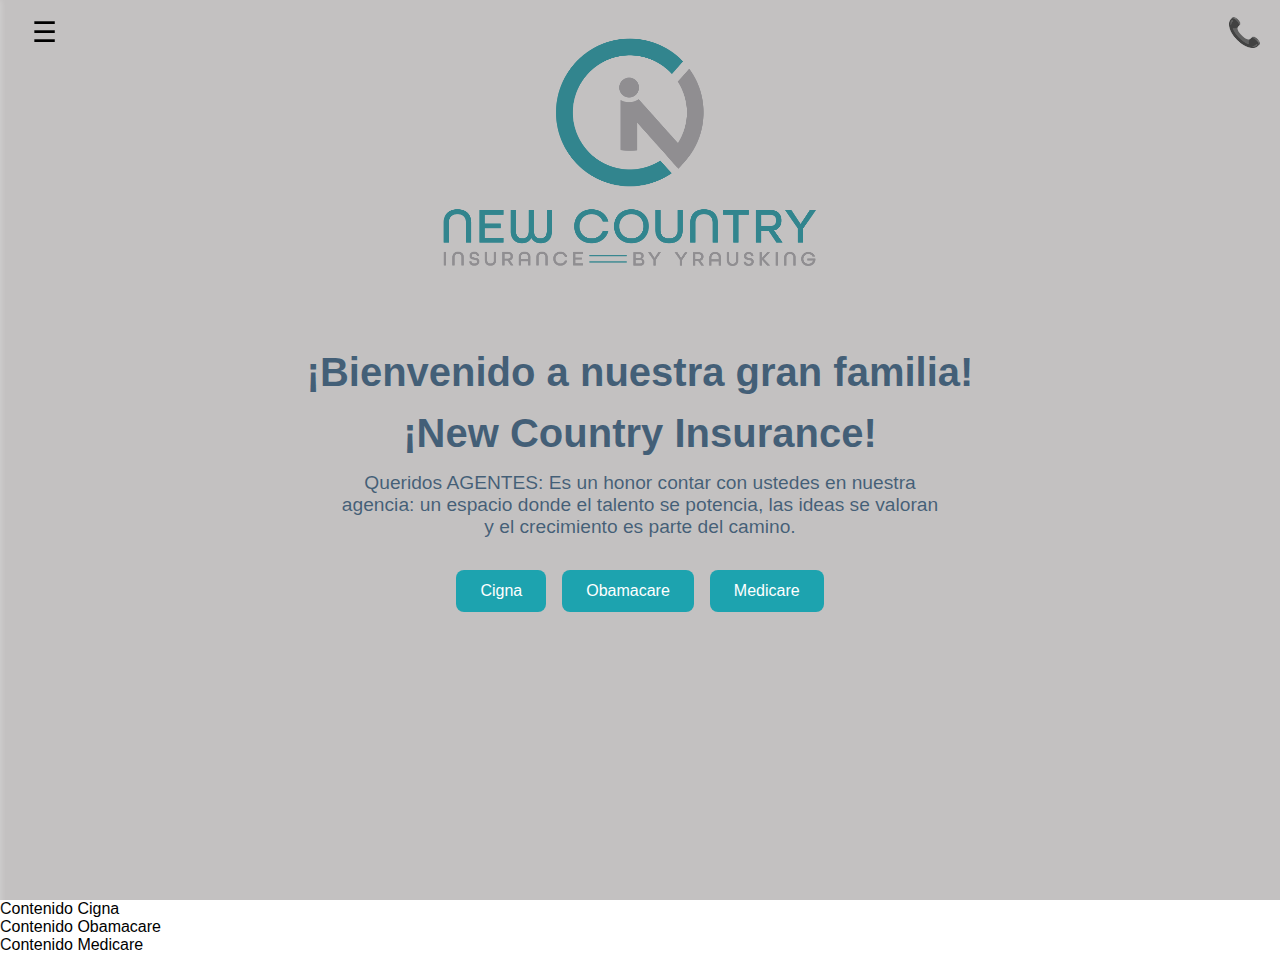
<file: index.html>
<!DOCTYPE html>
<html lang="es">
  <head>
    <meta charset="UTF-8" />
    <title>Soporte de Seguros</title>
    <meta name="viewport" content="width=device-width, initial-scale=1.0" />
    <link rel="stylesheet" href="stylo.css" />
  </head>
  <body>
    <!-- Encabezado -->
    <header>
      <div class="icon" onclick="toggleMenu()">&#9776;</div>
      <div class="icon">&#128222;<a href="https://wa.link/x8k8dv"></a></div>
    </header>

    <!-- Menú de navegación -->
    <nav id="menu">
      <a href="inicio.html">Inicio</a>
      <a href="cigna.html">Cigna</a>
      <a href="obama.html">Obamacare</a>
      <a href="#">Medicare</a>
      <a href="#">Contacto</a>
    </nav>

    <!-- Sección de bienvenida -->
    <section>
      <div class="air air1"></div>
      <div class="air air2"></div>
      <div class="air air3"></div>
      <div class="air air4"></div>

      <div class="welcome">
        <h1>¡Bienvenido a nuestra gran familia!</h1>
        <h2>¡New Country Insurance!</h2>
        <p>
          Queridos AGENTES: Es un honor contar con ustedes en nuestra agencia:
          un espacio donde el talento se potencia, las ideas se valoran y el
          crecimiento es parte del camino.
        </p>

        <div class="button-group">
          <button onclick="togglePopup('popup1')">
            <a href="cigna.html" target="_blank">Cigna</a>
          </button>
          <button onclick="togglePopup('popup2')">
            <a href="obama.html" target="_blank">Obamacare</a>
          </button>
          <button onclick="togglePopup('popup3')">
            <a href="#">Medicare</a>
          </button>
        </div>
      </div>
    </section>

    <!-- Popups (si existen en tu CSS) -->
    <div id="popup1" class="popup-container">Contenido Cigna</div>
    <div id="popup2" class="popup-container">Contenido Obamacare</div>
    <div id="popup3" class="popup-container">Contenido Medicare</div>

    <!-- Scripts -->
    <script>
      function toggleMenu() {
        const menu = document.getElementById("menu");
        menu.classList.toggle("open");
      }

      document.addEventListener("click", function (event) {
        const menu = document.getElementById("menu");
        const menuIcon = document.querySelector(".icon");

        if (!menu.contains(event.target) && !menuIcon.contains(event.target)) {
          menu.classList.remove("open");
        }

        // Cerrar popups si se hace clic fuera
        const buttons = document.querySelectorAll(".button-group button");
        const popups = document.querySelectorAll(".popup-container");
        let isButtonClick = Array.from(buttons).some((btn) =>
          btn.contains(event.target)
        );
        let isPopupClick = Array.from(popups).some((popup) =>
          popup.contains(event.target)
        );
        if (!isButtonClick && !isPopupClick) {
          popups.forEach((p) => p.classList.remove("active"));
        }
      });

      function togglePopup(id) {
        const popup = document.getElementById(id);
        const isActive = popup.classList.contains("active");
        document
          .querySelectorAll(".popup-container")
          .forEach((el) => el.classList.remove("active"));
        if (!isActive) popup.classList.add("active");
      }
    </script>
  </body>
</html>
</file>
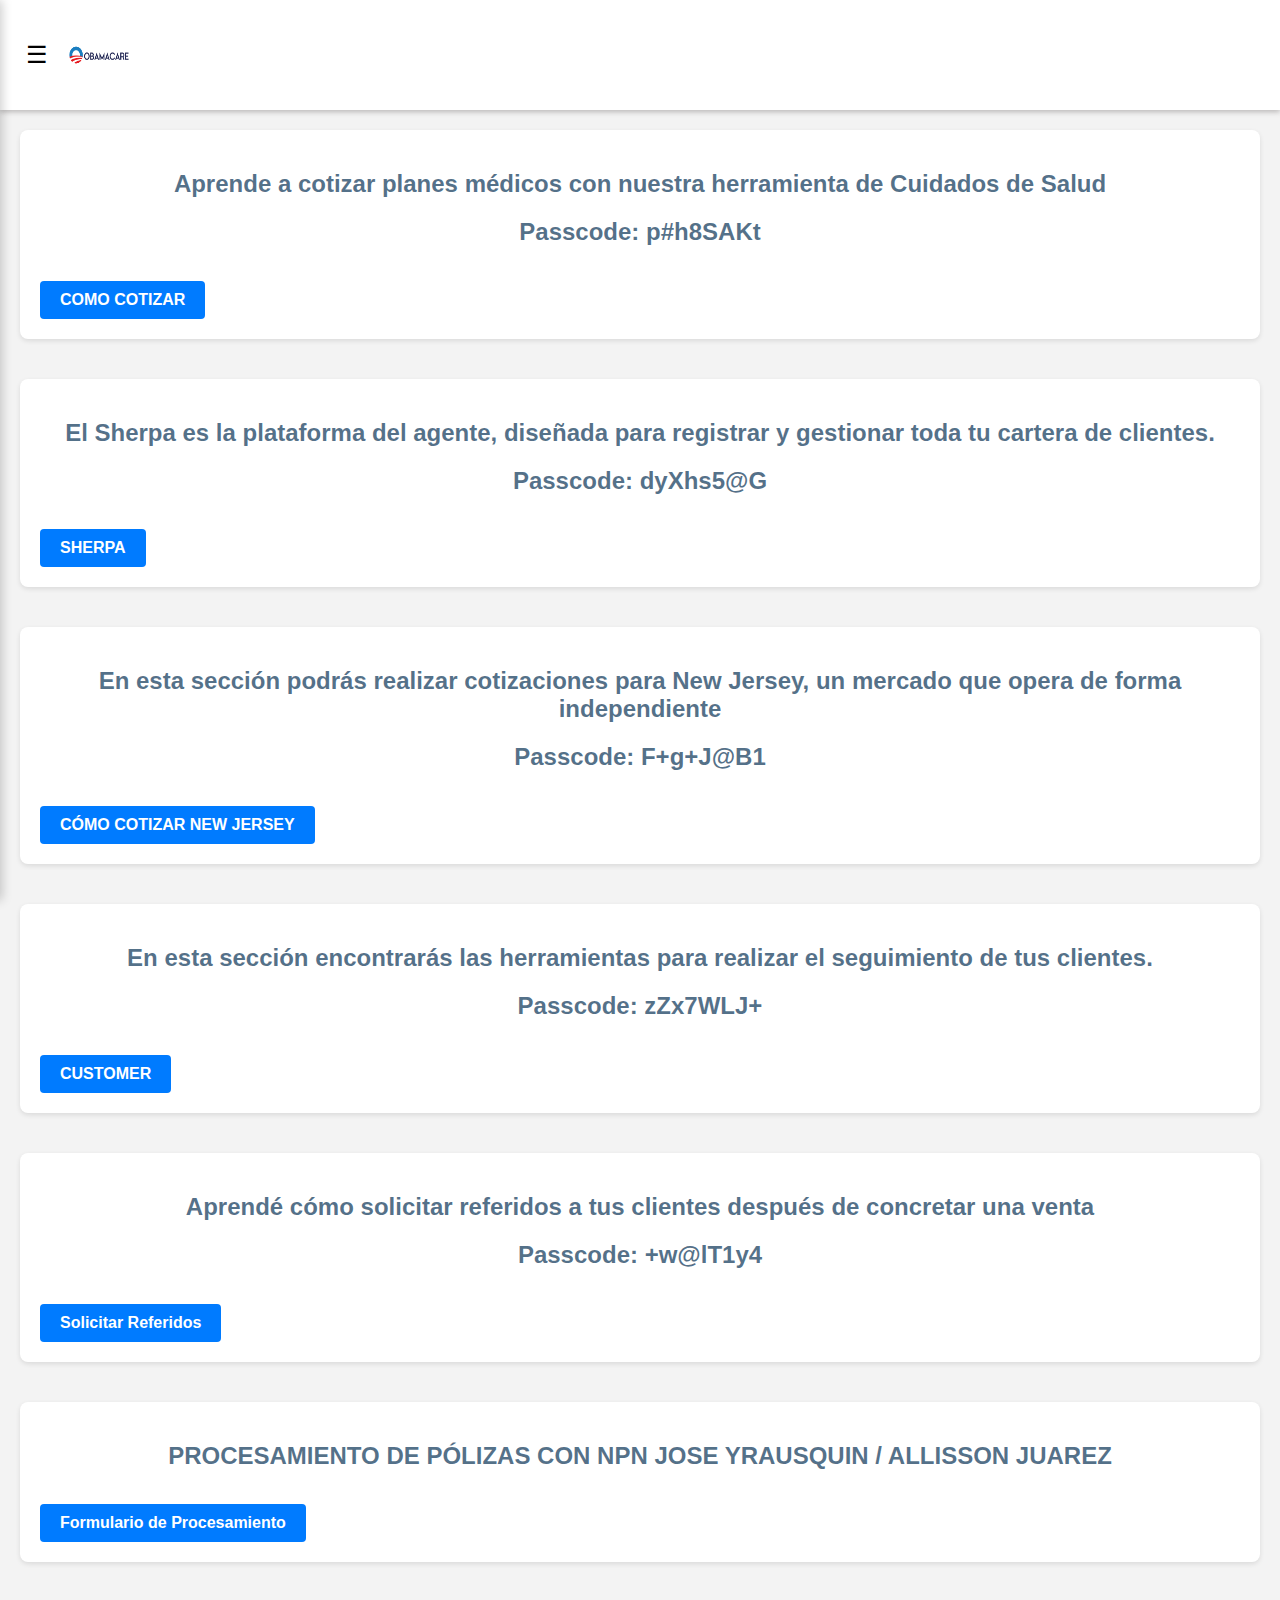
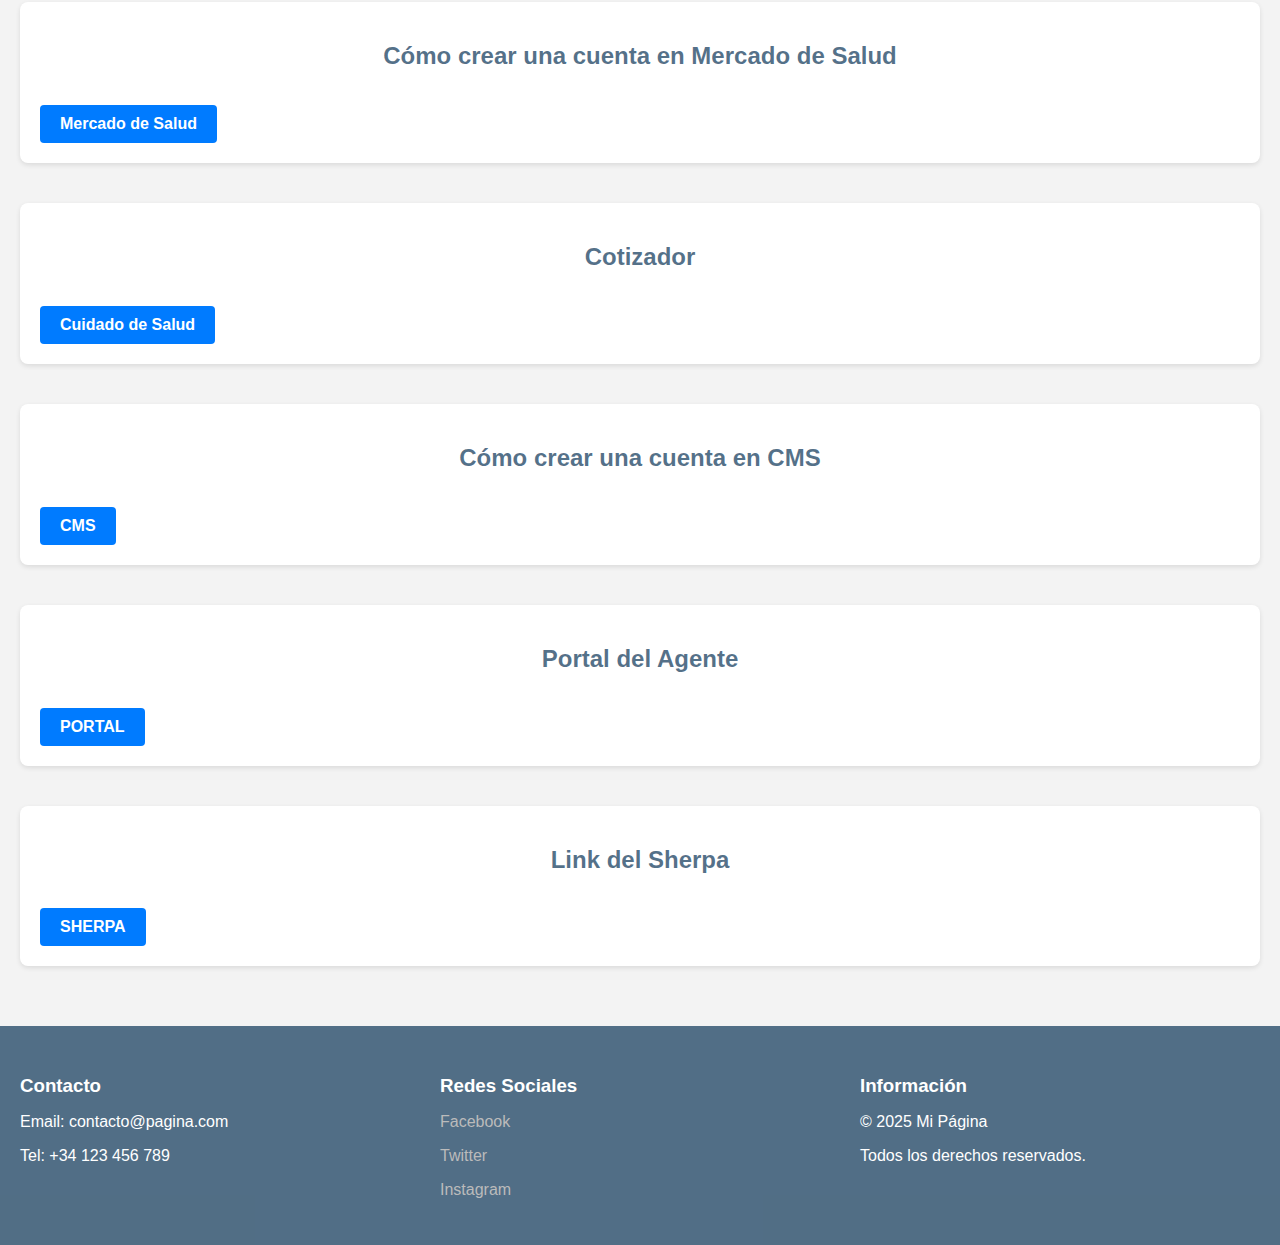
<file: obama.html>
<!DOCTYPE html>
<html lang="es">
  <head>
    <meta charset="UTF-8" />
    <link rel="stylesheet" href="Sec.css" />
    <title>Página con Menú y Secciones</title>
    <meta name="viewport" content="width=device-width, initial-scale=1.0" />
  </head>
  <body>
    <!-- Sidebar y overlay -->
    <div id="sidebar">
      <nav>
        <h3
          style="
            margin-bottom: 10px;
            font-size: 16px;
            color: #666;
            border-bottom: 1px solid #ddd;
            padding-bottom: 5px;
          "
        >
          Navegación
        </h3>
        <ul style="list-style: none; padding: 0; margin: 0 0 20px 0">
          <li><a href="#sec1">➤ Cómo Cotizar</a></li>
          <li><a href="#sec2">➤ Sherpa</a></li>
          <li><a href="#sec3">➤ Cotizar New Jersey</a></li>
          <li><a href="#sec4">➤ Seguimiento de Clientes</a></li>
          <li><a href="#sec5">➤ Paso a Paso</a></li>
          <li><a href="#sec6">➤ Formulario de Procesamiento</a></li>
          <li><a href="#sec7">➤ Mercado de Salud</a></li>
          <li><a href="#sec8">➤ Cotizador</a></li>
          <li><a href="#sec9">➤ Portal Agentes</a></li>
          <li><a href="#sec10">➤ Sherpa</a></li>
        </ul>

        <hr style="border: none; border-top: 1px solid #ddd; margin: 15px 0" />

        <h3
          style="
            margin-bottom: 10px;
            font-size: 16px;
            color: #666;
            border-bottom: 1px solid #ddd;
            padding-bottom: 5px;
          "
        >
          Enlaces rápidos
        </h3>
        <ul style="list-style: none; padding: 0; margin: 0">
          <li><a href="inicio.html">Inicio</a></li>
          <li><a href="cigna.html">Cigna</a></li>
          <li><a href="#footer">Medicare</a></li>
          <li><a href="#footer">📞 Contacto</a></li>
          <li><a href="#footer">📄 Información</a></li>
        </ul>
      </nav>
    </div>

    <div id="overlay"></div>

    <!-- Header -->
    <header>
      <button id="menu-btn">&#9776;</button>
      <img
        src="img/logo obamacare-01.png"
        alt="logo-obama"
        class="logo-obama"
      />
    </header>

    <!-- Contenido principal -->
    <main>
      <section id="sec1">
        <h2>
          Aprende a cotizar planes médicos con nuestra herramienta de Cuidados
          de Salud
        </h2>
        <h2>Passcode: p#h8SAKt</h2>
        <a
          href="https://us06web.zoom.us/rec/share/YOYK3g8UNwXFO4XqjvTL8FzD1dHYIfbCBD9vfF5TRtvIjzT2wm0vtpGAAHaiopmP.ECkZ2q3rOhtXQOUm"
          class="btn"
          target="_blank"
          >COMO COTIZAR</a
        >
      </section>

      <section id="sec2">
        <h2>
          El Sherpa es la plataforma del agente, diseñada para registrar y
          gestionar toda tu cartera de clientes.
        </h2>
        <h2>Passcode: dyXhs5@G</h2>
        <a
          href="https://us06web.zoom.us/rec/share/7S6T9O1ZuB7Bc2rzxpkf7jnaxdZcff-0IEPi2-D1DJ40R1KeZldeA6nWQ4o-QRJ5-.79NH5GIdyFnE57ML"
          class="btn"
          target="_blank"
          >SHERPA</a
        >
      </section>

      <section id="sec3">
        <h2>
          En esta sección podrás realizar cotizaciones para New Jersey, un
          mercado que opera de forma independiente
        </h2>
        <h2>Passcode: F+g+J@B1</h2>
        <a
          href="https://zoom.us/rec/share/alf7JSQyBKhhF2_Tthm6C7BYwiJSGv_5tfiCf3ICzrC1BtEsD26iTbcsY1ot3VI8.P1y18_VZEb9Bff20"
          class="btn"
          target="_blank"
          >CÓMO COTIZAR NEW JERSEY</a
        >
      </section>

      <section id="sec4">
        <h2>
          En esta sección encontrarás las herramientas para realizar el
          seguimiento de tus clientes.
        </h2>
        <h2>Passcode: zZx7WLJ+</h2>
        <a
          href="https://us06web.zoom.us/rec/share/hGEdUleDMgz35myHzR4rYP9GoAdWLfvTdYk1JIrWQCHI1rlRLm179gsgb70TyQUt.MwrYTuQIYIU5VUB2"
          class="btn"
          target="_blank"
          >CUSTOMER</a
        >
      </section>

      <section id="sec5">
        <h2>
          Aprendé cómo solicitar referidos a tus clientes después de concretar
          una venta
        </h2>
        <h2>Passcode: +w@lT1y4</h2>
        <a
          href="https://us06web.zoom.us/rec/share/_0oZq26ZF6q70IU2pmnv2x1ReN-YktdmJypRYHrailIhpKxAAPbIfdECn4kC2-X-.g83KnYRxfqBEJJTi"
          class="btn"
          target="_blank"
          >Solicitar Referidos</a
        >
      </section>

      <section id="sec6">
        <h2>
          PROCESAMIENTO DE PÓLIZAS CON NPN JOSE YRAUSQUIN / ALLISSON JUAREZ
        </h2>
        <a
          href="https://forms.gle/ZjA6VbXaPAdDCW75A"
          class="btn"
          target="_blank"
          >Formulario de Procesamiento</a
        >
      </section>

      <section id="sec7">
        <h2>Cómo crear una cuenta en Mercado de Salud</h2>
        <a
          href="https://www.cuidadodesalud.gov/es/tips-and-troubleshooting/creating-an-account/"
          class="btn"
          target="_blank"
          >Mercado de Salud</a
        >
      </section>

      <section id="sec8">
        <h2>Cotizador</h2>
        <a
          href="https://www.cuidadodesalud.gov/create-account"
          class="btn"
          target="_blank"
          >Cuidado de Salud</a
        >
      </section>

      <section id="sec9">
        <h2>Cómo crear una cuenta en CMS</h2>
        <a
          href="https://www.cuidadodesalud.gov/es/see-plans/#/plan/results/compare?id=30252FL0070070&id=54172FL0060002"
          class="btn"
          target="_blank"
          >CMS</a
        >
      </section>

      <section id="sec10">
        <h2>Portal del Agente</h2>
        <a href="https://portal.cms.gov/portal/" class="btn" target="_blank"
          >PORTAL</a
        >
      </section>

      <section id="sec11">
        <h2>Link del Sherpa</h2>
        <a
          href="https://www.cuidadodesalud.gov/create-account"
          class="btn"
          target="_blank"
          >SHERPA</a
        >
      </section>
    </main>

    <!-- Footer -->
    <footer id="footer">
      <div class="container">
        <div>
          <h3>Contacto</h3>
          <p>Email: contacto@pagina.com</p>
          <p>Tel: +34 123 456 789</p>
        </div>
        <div>
          <h3>Redes Sociales</h3>
          <p><a href="#">Facebook</a></p>
          <p><a href="#">Twitter</a></p>
          <p><a href="#">Instagram</a></p>
        </div>
        <div>
          <h3>Información</h3>
          <p>© 2025 Mi Página</p>
          <p>Todos los derechos reservados.</p>
        </div>
      </div>
    </footer>

    <!-- JavaScript -->
    <script>
      const menuBtn = document.getElementById("menu-btn");
      const sidebar = document.getElementById("sidebar");
      const overlay = document.getElementById("overlay");

      menuBtn.addEventListener("click", () => {
        sidebar.classList.add("active");
        overlay.classList.add("active");
      });

      overlay.addEventListener("click", () => {
        sidebar.classList.remove("active");
        overlay.classList.remove("active");
      });
    </script>
  </body>
</html>
</file>
<file: stylo.css>
html {
  scroll-behavior: smooth;
}

html,
body {
  margin: 0;
  padding: 0;
  font-family: "Segoe UI", Tahoma, Geneva, Verdana, sans-serif;
  min-height: 100vh;
  background: url("img/New\ Country\ Insurance\ logo_Mesa\ de\ trabajo\ 1.png")
    no-repeat center center fixed;
  background-size: 35%;
  background-position: top;
  scrollbar-width: none;
}

body::-webkit-scrollbar {
  width: 0px;
  background: transparent;
}

header {
  width: 100%;
  display: flex;
  justify-content: space-between;
  align-items: center;
  padding: 1rem 2rem;
  background-color: transparent;
  position: fixed;
  top: 0;
  left: 0;
  z-index: 10;
}
.icon {
  font-size: 28px;
  cursor: pointer;
  color: #000000;
  padding: 0 50px 0 0;
  transition: transform 0.2s ease;
}
.icon:hover {
  transform: scale(1.2);
}
#menu {
  position: fixed;
  top: 0;
  left: -250px;
  width: 250px;
  height: 100%;
  background-color: #123a5bb8;
  box-shadow: 2px 0 5px lch(100% 0.01 296.81 / 0.2);
  display: flex;
  flex-direction: column;
  padding-top: 60px;
  transition: left 0.3s ease;
  z-index: 20;
}
#menu.open {
  left: 0;
}
#menu a {
  margin: 0;
  color: #ffffff;
  padding: 1rem 2rem;
  border-bottom: 1px solid #eee;
  cursor: pointer;
}
#menu a:hover {
  background-color: #000000;
}
.welcome {
  padding-top: 350px;
  text-align: center;
  color: rgb(0, 0, 0);
}
* {
  margin: 0;
  padding: 0;
}
section {
  position: relative;
  width: 100%;
  height: 100vh;
  background: #5854545c;
  overflow: hidden;
}
section .air {
  position: absolute;
  bottom: 0;
  left: 0;
  width: 100%;
  height: 100px;
  background: url(https://1.bp.blogspot.com/-xQUc-TovqDk/XdxogmMqIRI/AAAAAAAACvI/AizpnE509UMGBcTiLJ58BC6iViPYGYQfQCLcBGAsYHQ/s1600/wave.png);
  background-size: 1000px 100px;
}
section .air.air1 {
  animation: wave 30s linear infinite;
  z-index: 1000;
  opacity: 1;
  animation-delay: 0s;
  bottom: 0;
}
section .air.air2 {
  animation: wave2 15s linear infinite;
  z-index: 999;
  opacity: 0.5;
  animation-delay: -5s;
  bottom: 10px;
}
section .air.air3 {
  animation: wave 30s linear infinite;
  z-index: 998;
  opacity: 0.2;
  animation-delay: -2s;
  bottom: 15px;
}
section .air.air4 {
  animation: wave2 5s linear infinite;
  z-index: 997;
  opacity: 0.7;
  animation-delay: -5s;
  bottom: 20px;
}
.welcome h1 {
  color: #123a5bb8;
  font-size: 2.5rem;
  margin-bottom: 1rem;
}
.welcome h2 {
  color: #123a5bb8;
  font-size: 2.5rem;
  margin-bottom: 1rem;
}
.welcome p {
  color: #123a5bb8;
  font-size: 1.2rem;
  max-width: 600px;
  margin: 0 auto 2rem;
}
.button-group {
  display: flex;
  justify-content: center;
  gap: 1rem;
  margin-top: 2rem;
}
.button-group a {
  text-decoration: none;
  color: #ffffff;
}
.button-group button {
  padding: 0.75rem 1.5rem;
  color: #ffffff;
  font-size: 1rem;
  border: none;
  border-radius: 8px;
  background-color: #1da3af;
  cursor: pointer;
  transition: background-color 0.3s ease, transform 0.2s ease;
}
.button-group button:hover {
  background-color: #1da3af;
  transform: translateY(-2px);
}
.area {
  background: #4e54c8;
  background: -webkit-linear-gradient(to left, #8f94fb, #4e54c8);
  width: 100%;
  height: 100vh;
}

.circles {
  position: absolute;
  top: 0;
  left: 0;
  width: 100%;
  height: 100%;
  overflow: hidden;
}

.circles li {
  position: absolute;
  display: block;
  list-style: none;
  width: 20px;
  height: 20px;
  background: rgba(255, 255, 255, 0.2);
  animation: animate 25s linear infinite;
  bottom: -150px;
}

.circles li:nth-child(1) {
  left: 25%;
  width: 80px;
  height: 80px;
  animation-delay: 0s;
}

.circles li:nth-child(2) {
  left: 10%;
  width: 20px;
  height: 20px;
  animation-delay: 2s;
  animation-duration: 12s;
}

.circles li:nth-child(3) {
  left: 70%;
  width: 20px;
  height: 20px;
  animation-delay: 4s;
}

.circles li:nth-child(4) {
  left: 40%;
  width: 60px;
  height: 60px;
  animation-delay: 0s;
  animation-duration: 18s;
}

.circles li:nth-child(5) {
  left: 65%;
  width: 20px;
  height: 20px;
  animation-delay: 0s;
}

.circles li:nth-child(6) {
  left: 75%;
  width: 110px;
  height: 110px;
  animation-delay: 3s;
}

.circles li:nth-child(7) {
  left: 35%;
  width: 150px;
  height: 150px;
  animation-delay: 7s;
}

.circles li:nth-child(8) {
  left: 50%;
  width: 25px;
  height: 25px;
  animation-delay: 15s;
  animation-duration: 45s;
}

.circles li:nth-child(9) {
  left: 20%;
  width: 15px;
  height: 15px;
  animation-delay: 2s;
  animation-duration: 35s;
}

.circles li:nth-child(10) {
  left: 85%;
  width: 150px;
  height: 150px;
  animation-delay: 0s;
  animation-duration: 11s;
}

@keyframes animate {
  0% {
    transform: translateY(0) rotate(0deg);
    opacity: 1;
    border-radius: 0;
  }

  100% {
    transform: translateY(-1000px) rotate(720deg);
    opacity: 0;
    border-radius: 50%;
  }
}
@keyframes wave {
  0% {
    background-position-x: 0px;
  }
  100% {
    background-position-x: 1000px;
  }
}
@keyframes wave2 {
  0% {
    background-position-x: 0px;
  }
  100% {
    background-position-x: -1000px;
  }
}
@keyframes slideUp {
  from {
    transform: translateY(100%);
    opacity: 0;
  }
  to {
    transform: translateY(0);
    opacity: 1;
  }
}
@media (max-width: 480px) {
  header .icon {
    font-size: 1.2rem;
  }

  .button-group button {
    width: 100%;
    font-size: 1rem;
  }

  .popup-container {
    padding: 1rem;
  }
}
</file>
<file: Sec.css>
* {
  box-sizing: border-box;
}

body {
  margin: 0;
  font-family: Arial, sans-serif;
  background: #f3f3f3;
}

header {
  background: #fff;
  padding: 15px 20px;
  display: flex;
  align-items: center;
  box-shadow: 0 2px 5px rgba(88, 84, 84, 0.36);
  position: relative;
  z-index: 2;
}

h2 {
  color: rgba(18, 58, 91, 0.72);
  text-align: center;
}

#menu-btn {
  font-size: 24px;
  cursor: pointer;
  background: none;
  border: none;
}

#sidebar {
  position: fixed;
  top: 0;
  left: -250px;
  width: 250px;
  height: 100%;
  background: #fff;
  box-shadow: 2px 0 10px rgba(0, 0, 0, 0.2);
  padding: 20px;
  transition: left 0.3s ease;
  z-index: 3;
}

#sidebar.active {
  left: 0;
}

#sidebar a {
  color: #333;
  text-decoration: none;
}

#sidebar a:hover {
  color: #007bff;
  text-decoration: underline;
  transition: color 0.2s ease;
}

#overlay {
  position: fixed;
  top: 0;
  left: 0;
  width: 100%;
  height: 100%;
  background: rgba(0, 0, 0, 0.5);
  display: none;
  z-index: 2;
}

#overlay.active {
  display: block;
}

main {
  padding: 20px;
}

section {
  background: #fff;
  margin-bottom: 40px;
  padding: 20px;
  border-radius: 8px;
  box-shadow: 0 2px 5px rgba(0, 0, 0, 0.1);
  position: relative;
}

section img {
  width: 100%;
  height: auto;
  border-radius: 8px;
}

.logo-obama,
.logo-cigna {
  height: 80px;
  width: 90px;
  display: flex;
  justify-content: center;
  align-items: center;
}

.btn {
  background: #007bff;
  color: white;
  padding: 10px 20px;
  border: none;
  border-radius: 4px;
  text-decoration: none;
  font-weight: bold;
  transition: transform 0.3s, background 0.3s;
  display: inline-flex;
  justify-content: center;
  align-items: center;
  margin-top: 15px;
}

.btn:hover {
  background: #0056b3;
  transform: scale(1.05);
}

footer {
  background: rgba(18, 58, 91, 0.72);
  color: #fff;
  padding: 30px 20px;
}

footer .container {
  display: flex;
  flex-wrap: wrap;
  justify-content: space-between;
  gap: 20px;
}

footer div {
  flex: 1 1 200px;
}

footer h3 {
  margin-bottom: 10px;
}

footer a {
  color: #bbb;
  text-decoration: none;
}

footer a:hover {
  color: #fff;
}

@media (max-width: 600px) {
  .btn {
    display: block;
    margin-top: 10px;
  }

  footer .container {
    flex-direction: column;
  }
}
</file>
